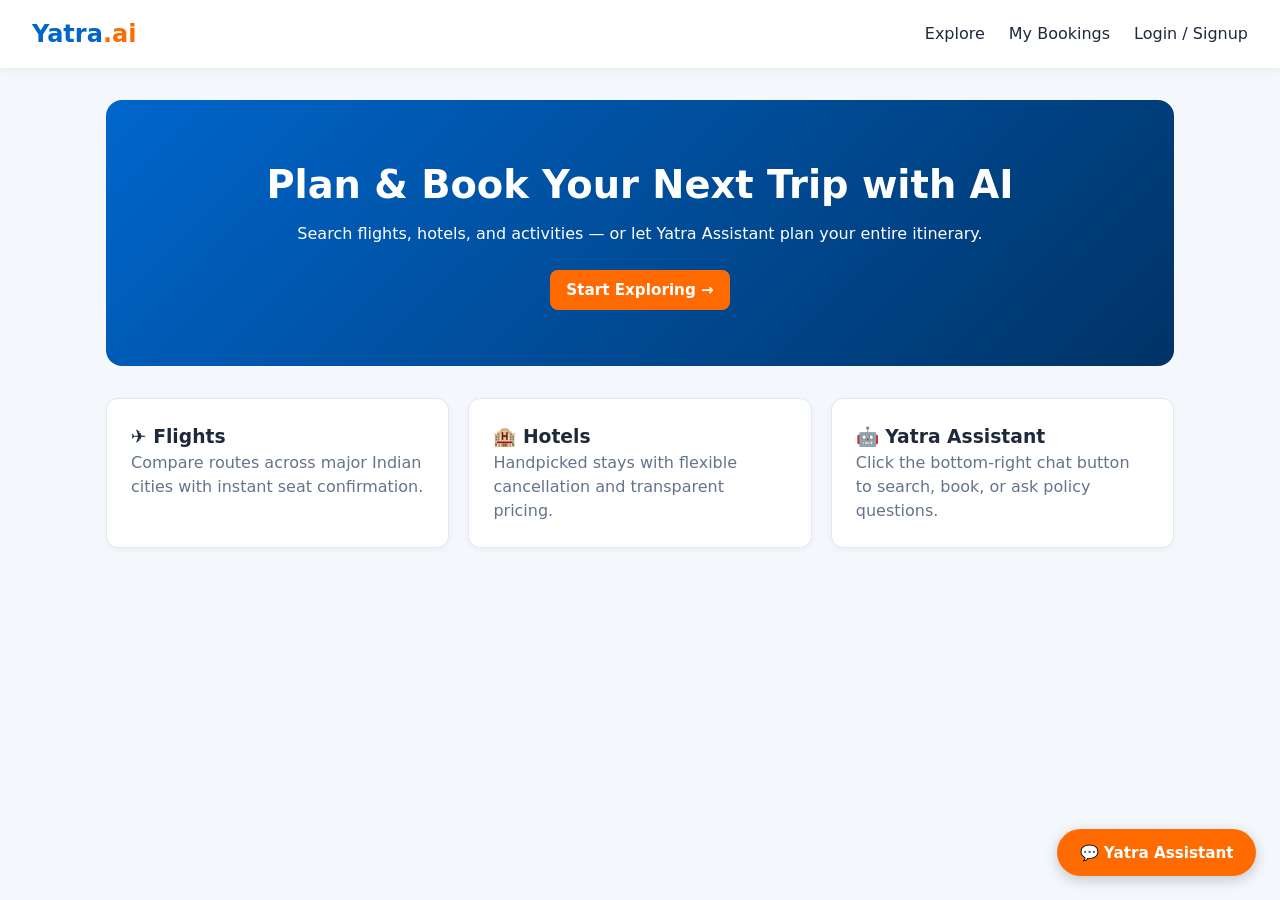
<file: frontend/index.html>
<!DOCTYPE html>
<html lang="en">
<head>
  <meta charset="UTF-8" />
  <title>Yatra - AI Travel Booking</title>
  <link rel="stylesheet" href="style.css" />
</head>
<body>
  <nav id="navbar"></nav>
  <div class="container">
    <div class="hero">
      <h1>Plan & Book Your Next Trip with AI</h1>
      <p>Search flights, hotels, and activities — or let Yatra Assistant plan your entire itinerary.</p>
      <br />
      <a href="search.html"><button class="btn-accent">Start Exploring →</button></a>
    </div>

    <div class="grid">
      <div class="card">
        <h3>✈️ Flights</h3>
        <p style="color:var(--muted)">Compare routes across major Indian cities with instant seat confirmation.</p>
      </div>
      <div class="card">
        <h3>🏨 Hotels</h3>
        <p style="color:var(--muted)">Handpicked stays with flexible cancellation and transparent pricing.</p>
      </div>
      <div class="card">
        <h3>🤖 Yatra Assistant</h3>
        <p style="color:var(--muted)">Click the bottom-right chat button to search, book, or ask policy questions.</p>
      </div>
    </div>
  </div>
  <script src="app.js"></script>
  <script src="chat.js"></script>
</body>
</html>
</file>
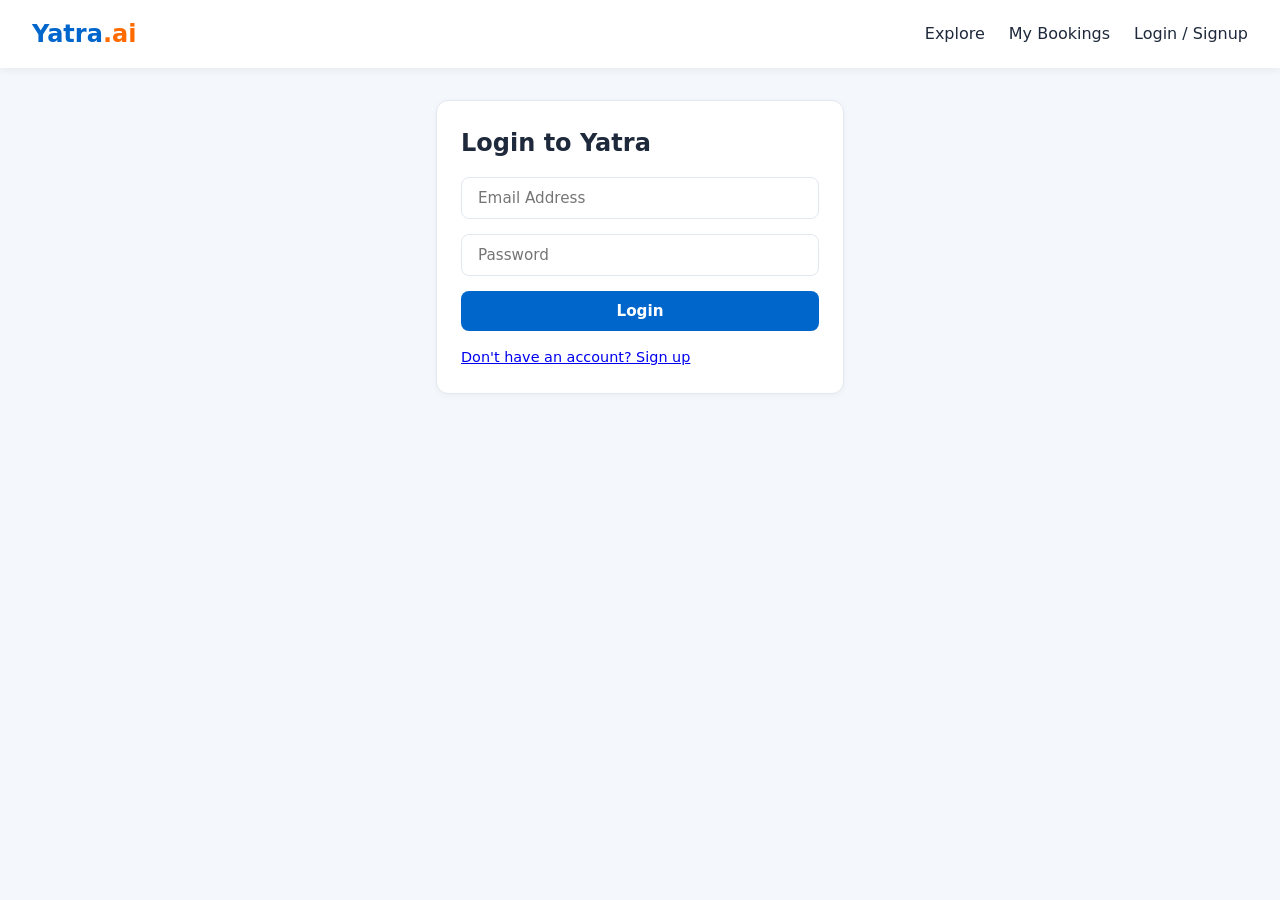
<file: frontend/bookings.html>
﻿<!DOCTYPE html>
<html lang="en">
<head>
  <meta charset="UTF-8" />
  <title>My Bookings - Yatra</title>
  <link rel="stylesheet" href="style.css" />
</head>
<body>
  <nav id="navbar"></nav>
  <div class="container">
    <h2 style="margin-bottom:1rem;">My Bookings</h2>
    <div id="bookings-list" class="grid"><p>Loading bookings...</p></div>
  </div>

  <script src="app.js"></script>
  <script src="chat.js"></script>
  <script>
    async function loadBookings() {
      if (!getToken()) {
        window.location.href = "login.html";
        return;
      }
      const list = document.getElementById("bookings-list");
      try {
        const bookings = await apiFetch("/bookings");
        if (!bookings || !bookings.length) {
          list.innerHTML = "<p>No bookings yet. <a href='search.html'>Go explore!</a></p>";
          return;
        }
        list.innerHTML = bookings.map(b => `
          <div class="card item-card">
            <div>
              <span class="badge ${b.status}">${b.status.toUpperCase()}</span>
              <h3 style="margin-top:0.5rem;">Booking #${b.id} (${b.item_title || b.item_type})</h3>
              <p style="color:var(--muted); font-size:0.9rem;">Date: ${b.travel_date} · Travellers: ${b.travellers}</p>
              <p class="price" style="margin-top:0.4rem;">₹${b.amount}</p>
            </div>
            <div style="display:flex; gap:0.5rem; flex-wrap:wrap;">
              ${b.status === "pending_payment" ? `<button class="btn-accent" onclick="payBooking(${b.id})">Pay Now</button>` : ""}
              ${b.status === "confirmed" ? `<button class="btn-outline" onclick="viewReceipt(${b.id})">Receipt</button>` : ""}
              ${b.status !== "cancelled" ? `<button class="btn-outline" onclick="editBooking(${b.id}, '${b.travel_date}', ${b.travellers})">Edit</button>` : ""}
              ${b.status !== "cancelled" ? `<button class="btn-danger" onclick="cancelBooking(${b.id})">Cancel</button>` : ""}
            </div>
          </div>
        `).join("");
      } catch (err) {
        list.innerHTML = `<p style="color:var(--danger)">Error: ${err.message}</p>`;
      }
    }

    async function editBooking(bookingId, currentDate, currentTravellers) {
      const newDate = prompt("Enter new travel date (YYYY-MM-DD):", currentDate);
      if (!newDate) return;
      const newTravellersStr = prompt("Enter number of travellers (1-10):", String(currentTravellers));
      if (!newTravellersStr) return;
      const newTravellers = parseInt(newTravellersStr, 10);
      try {
        await apiFetch(`/bookings/${bookingId}`, {
          method: "PATCH",
          body: JSON.stringify({ travel_date: newDate, travellers: newTravellers }),
        });
        alert("Booking updated!");
        loadBookings();
      } catch (err) {
        alert(`Update failed: ${err.message}`);
      }
    }

    async function payBooking(bookingId) {
      const card = prompt("Enter 16-digit card number (use 4111111111111111 for success):", "4111111111111111");
      if (!card) return;
      try {
        await apiFetch(`/bookings/${bookingId}/pay`, {
          method: "POST",
          body: JSON.stringify({ card_number: card }),
        });
        alert("Payment successful!");
        loadBookings();
      } catch (err) {
        alert(`Payment failed: ${err.message}`);
      }
    }

    async function cancelBooking(bookingId) {
      if (!confirm("Are you sure you want to cancel this booking?")) return;
      try {
        await apiFetch(`/bookings/${bookingId}/cancel`, { method: "POST" });
        alert("Booking cancelled!");
        loadBookings();
      } catch (err) {
        alert(`Cancel failed: ${err.message}`);
      }
    }

    async function viewReceipt(bookingId) {
      try {
        const res = await fetch(`${API_BASE}/bookings/${bookingId}/receipt`, {
          headers: { Authorization: `Bearer ${getToken()}` }
        });
        if (!res.ok) throw new Error("Failed to load receipt");
        const html = await res.text();
        const win = window.open("", "_blank");
        win.document.write(html);
        win.document.close();
      } catch (err) {
        alert(err.message);
      }
    }

    loadBookings();
  </script>
</body>
</html>
</file>
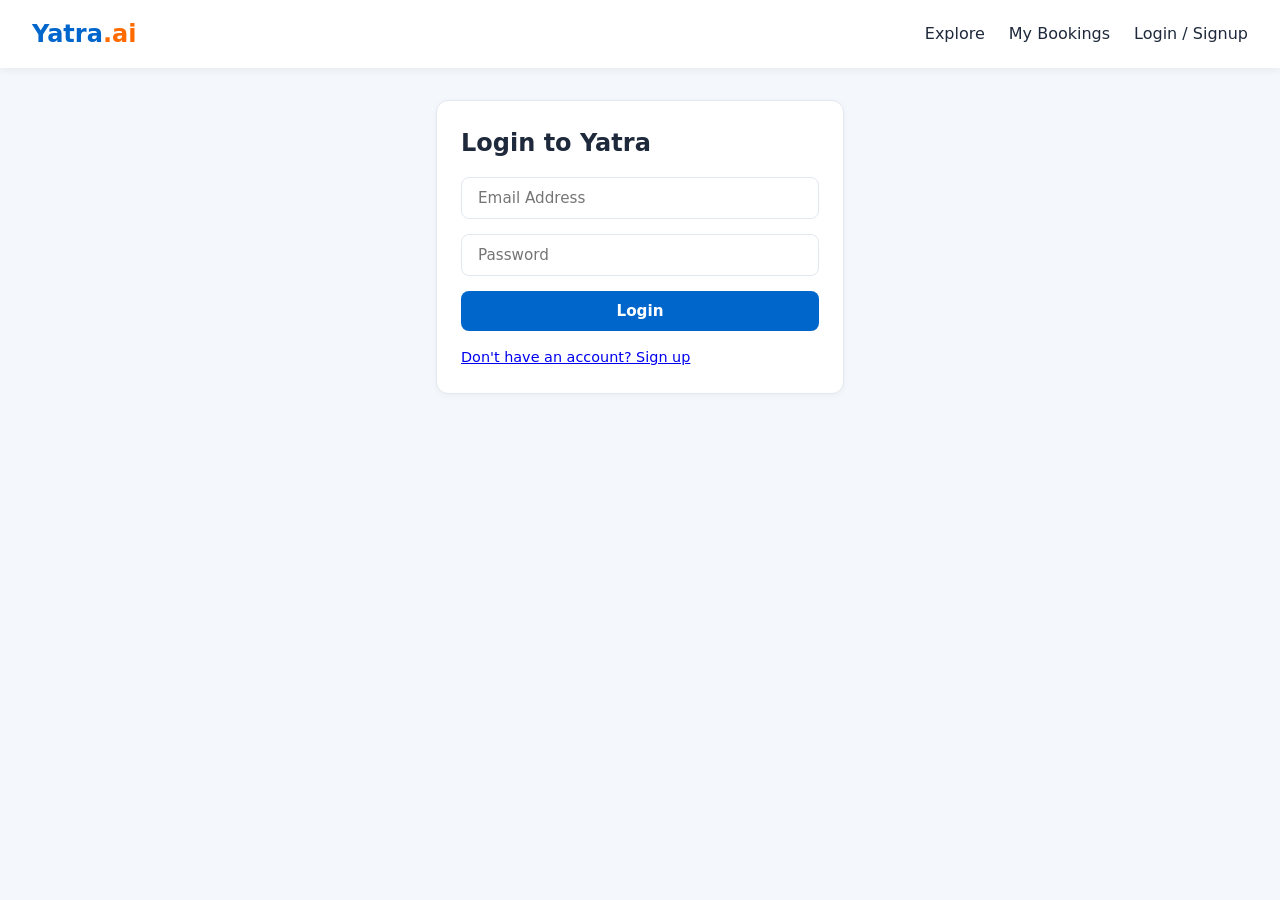
<file: frontend/login.html>
<!DOCTYPE html>
<html lang="en">
<head>
  <meta charset="UTF-8" />
  <title>Login - Yatra</title>
  <link rel="stylesheet" href="style.css" />
</head>
<body>
  <nav id="navbar"></nav>
  <div class="container" style="max-width:440px;">
    <div class="card">
      <h2 id="form-title" style="margin-bottom:1rem;">Login to Yatra</h2>
      <form id="auth-form" style="display:flex; flex-direction:column; gap:0.9rem;">
        <input type="text" id="name" placeholder="Full Name" style="display:none;" />
        <input type="email" id="email" placeholder="Email Address" required />
        <input type="password" id="password" placeholder="Password" required />
        <button type="submit" id="submit-btn">Login</button>
      </form>
      <p id="auth-msg" style="color:var(--danger); margin-top:0.8rem; font-size:0.9rem;"></p>
      <p style="margin-top:1rem; font-size:0.9rem;">
        <a href="#" id="toggle-mode">Don't have an account? Sign up</a>
      </p>
    </div>
  </div>

  <script src="app.js"></script>
  <script>
    let isSignup = false;
    const toggle = document.getElementById("toggle-mode");
    const nameInput = document.getElementById("name");
    const title = document.getElementById("form-title");
    const btn = document.getElementById("submit-btn");

    toggle.onclick = (e) => {
      e.preventDefault();
      isSignup = !isSignup;
      nameInput.style.display = isSignup ? "block" : "none";
      title.textContent = isSignup ? "Create Account" : "Login to Yatra";
      btn.textContent = isSignup ? "Sign Up" : "Login";
      toggle.textContent = isSignup ? "Already have an account? Login" : "Don't have an account? Sign up";
    };

    document.getElementById("auth-form").onsubmit = async (e) => {
      e.preventDefault();
      const email = document.getElementById("email").value;
      const password = document.getElementById("password").value;
      const name = nameInput.value;
      const msg = document.getElementById("auth-msg");
      msg.textContent = "";

      try {
        if (isSignup) {
          await apiFetch("/auth/signup", {
            method: "POST",
            body: JSON.stringify({ name, email, password }),
          });
        }
        const res = await apiFetch("/auth/login", {
          method: "POST",
          body: JSON.stringify({ email, password }),
        });
        setToken(res.access_token);
        window.location.href = "search.html";
      } catch (err) {
        msg.textContent = err.message;
      }
    };
  </script>
</body>
</html>
</file>
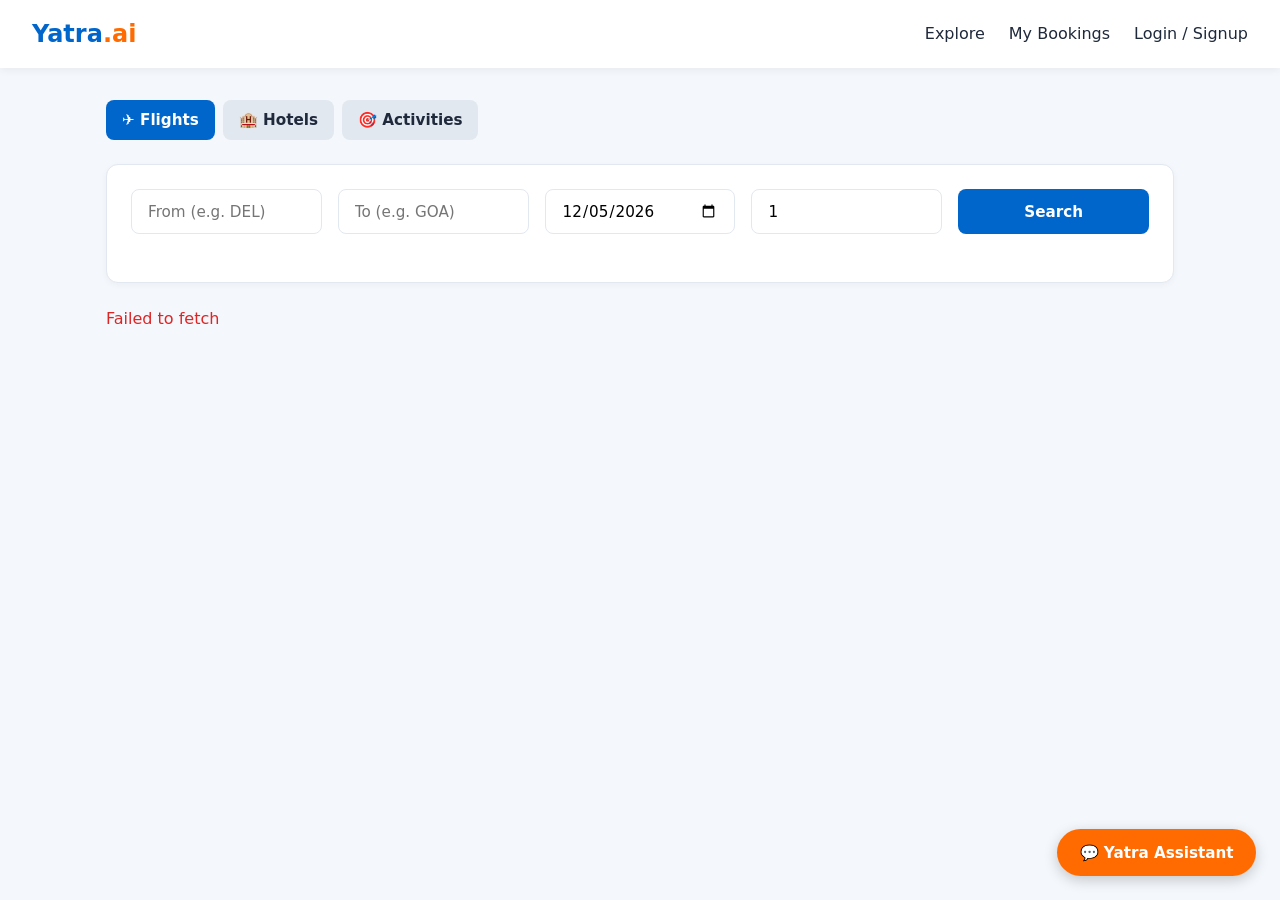
<file: frontend/search.html>
<!DOCTYPE html>
<html lang="en">
<head>
  <meta charset="UTF-8" />
  <title>Explore - Yatra</title>
  <link rel="stylesheet" href="style.css" />
</head>
<body>
  <nav id="navbar"></nav>
  <div class="container">
    <div class="tabs">
      <button class="tab-btn active" onclick="switchTab('flights', this)">✈️ Flights</button>
      <button class="tab-btn" onclick="switchTab('hotels', this)">🏨 Hotels</button>
      <button class="tab-btn" onclick="switchTab('activities', this)">🎯 Activities</button>
    </div>

    <div class="card" style="margin-bottom:1.5rem;">
      <form id="search-form" class="search-bar">
        <input type="text" id="q1" placeholder="From (e.g. DEL)" />
        <input type="text" id="q2" placeholder="To (e.g. GOA)" />
        <input type="date" id="travel-date" required />
        <input type="number" id="travellers" value="1" min="1" max="10" placeholder="Travellers" />
        <button type="submit">Search</button>
      </form>
    </div>

    <div id="results" class="grid"></div>
  </div>

  <script src="app.js"></script>
  <script src="chat.js"></script>
  <script>
    let currentType = "flights";
    document.getElementById("travel-date").valueAsDate = new Date();

    function switchTab(type, btn) {
      currentType = type;
      document.querySelectorAll(".tab-btn").forEach(b => b.classList.remove("active"));
      btn.classList.add("active");
      const q1 = document.getElementById("q1");
      const q2 = document.getElementById("q2");
      if (type === "flights") {
        q1.placeholder = "From (e.g. DEL)";
        q2.style.display = "block";
      } else {
        q1.placeholder = "City (e.g. Goa)";
        q2.style.display = "none";
      }
      loadItems();
    }

    async function loadItems() {
      const q1 = document.getElementById("q1").value.trim();
      const q2 = document.getElementById("q2").value.trim();
      const params = new URLSearchParams();
      if (currentType === "flights") {
        if (q1) params.append("origin", q1);
        if (q2) params.append("destination", q2);
      } else {
        if (q1) params.append("city", q1);
      }

      const container = document.getElementById("results");
      container.innerHTML = "<p>Loading...</p>";
      try {
        const items = await apiFetch(`/${currentType}?${params.toString()}`);
        if (!items.length) {
          container.innerHTML = "<p>No results found.</p>";
          return;
        }
        container.innerHTML = items.map(item => `
          <div class="card item-card">
            <div>
              <span class="badge">${currentType.toUpperCase()}</span>
              <h3 style="margin-top:0.5rem;">${item.title || item.name || `${item.origin} → ${item.destination}`}</h3>
              <p style="color:var(--muted); font-size:0.9rem;">
                ${item.airline || item.city || ""} · Available: ${item.seats_available ?? item.rooms_available ?? item.slots_available ?? "Yes"}
              </p>
            </div>
            <div style="display:flex; justify-content:space-between; align-items:center;">
              <span class="price">₹${item.price}</span>
              <button onclick="bookItem(${item.id})">Book Now</button>
            </div>
          </div>
        `).join("");
      } catch (err) {
        container.innerHTML = `<p style="color:var(--danger)">${err.message}</p>`;
      }
    }

    async function bookItem(itemId) {
      if (!getToken()) {
        alert("Please login first to book!");
        window.location.href = "login.html";
        return;
      }
      const date = document.getElementById("travel-date").value;
      const travellers = parseInt(document.getElementById("travellers").value, 10);
      try {
        await apiFetch("/bookings", {
          method: "POST",
          headers: { "Idempotency-Key": `${Date.now()}-${itemId}` },
          body: JSON.stringify({
            item_type: currentType.slice(0, -1),
            item_id: itemId,
            travel_date: date,
            travellers
          }),
        });
        alert("Booking created! Redirecting to My Bookings for payment...");
        window.location.href = "bookings.html";
      } catch (err) {
        alert(`Booking failed: ${err.message}`);
      }
    }

    document.getElementById("search-form").onsubmit = (e) => {
      e.preventDefault();
      loadItems();
    };
    loadItems();
  </script>
</body>
</html>
</file>
<file: frontend/style.css>
:root {
  --primary: #0066cc;
  --primary-dark: #004c99;
  --accent: #ff6b00;
  --bg: #f4f7fb;
  --card: #ffffff;
  --text: #1e293b;
  --muted: #64748b;
  --border: #e2e8f0;
  --danger: #dc2626;
  --success: #16a34a;
}

* { box-sizing: border-box; margin: 0; padding: 0; font-family: 'Segoe UI', system-ui, sans-serif; }
body { background: var(--bg); color: var(--text); line-height: 1.5; padding-bottom: 80px; }

nav {
  background: var(--card);
  padding: 1rem 2rem;
  display: flex;
  justify-content: space-between;
  align-items: center;
  box-shadow: 0 2px 8px rgba(0,0,0,0.06);
  position: sticky;
  top: 0;
  z-index: 100;
}
.logo { font-size: 1.5rem; font-weight: 800; color: var(--primary); text-decoration: none; }
.logo span { color: var(--accent); }
.nav-links { display: flex; gap: 1.5rem; align-items: center; }
.nav-links a { text-decoration: none; color: var(--text); font-weight: 500; }
.nav-links a:hover { color: var(--primary); }

.container { max-width: 1100px; margin: 2rem auto; padding: 0 1rem; }
.hero {
  background: linear-gradient(135deg, var(--primary), #003366);
  color: white;
  padding: 3.5rem 2rem;
  border-radius: 16px;
  text-align: center;
  margin-bottom: 2rem;
}
.hero h1 { font-size: 2.4rem; margin-bottom: 0.5rem; }

.card {
  background: var(--card);
  padding: 1.5rem;
  border-radius: 12px;
  border: 1px solid var(--border);
  box-shadow: 0 2px 6px rgba(0,0,0,0.04);
}
.search-bar { display: grid; grid-template-columns: repeat(auto-fit, minmax(160px, 1fr)); gap: 1rem; margin-bottom: 1.5rem; }
input, select, button {
  padding: 0.7rem 1rem;
  border-radius: 8px;
  border: 1px solid var(--border);
  font-size: 0.95rem;
}
button {
  background: var(--primary);
  color: white;
  border: none;
  font-weight: 600;
  cursor: pointer;
  transition: 0.2s;
}
button:hover { background: var(--primary-dark); }
button.btn-accent { background: var(--accent); }
button.btn-danger { background: var(--danger); }
button.btn-outline { background: transparent; border: 1px solid var(--primary); color: var(--primary); }

.tabs { display: flex; gap: 0.5rem; margin-bottom: 1.5rem; }
.tab-btn { background: #e2e8f0; color: var(--text); }
.tab-btn.active { background: var(--primary); color: white; }

.grid { display: grid; grid-template-columns: repeat(auto-fill, minmax(300px, 1fr)); gap: 1.2rem; }
.item-card { display: flex; flex-direction: column; justify-content: space-between; gap: 0.8rem; }
.badge {
  display: inline-block;
  padding: 0.2rem 0.6rem;
  border-radius: 999px;
  font-size: 0.75rem;
  font-weight: 600;
  background: #e0f2fe;
  color: var(--primary);
}
.badge.confirmed { background: #dcfce7; color: var(--success); }
.badge.cancelled { background: #fee2e2; color: var(--danger); }
.price { font-size: 1.3rem; font-weight: 700; color: var(--primary); }

#chat-toggle {
  position: fixed;
  bottom: 24px;
  right: 24px;
  border-radius: 50px;
  padding: 0.9rem 1.4rem;
  background: var(--accent);
  box-shadow: 0 4px 14px rgba(0,0,0,0.2);
  z-index: 1000;
}
#chat-window {
  position: fixed;
  bottom: 85px;
  right: 24px;
  width: 360px;
  max-width: 92vw;
  height: 480px;
  background: var(--card);
  border-radius: 14px;
  box-shadow: 0 8px 30px rgba(0,0,0,0.18);
  display: none;
  flex-direction: column;
  overflow: hidden;
  border: 1px solid var(--border);
  z-index: 1000;
}
#chat-header {
  background: var(--primary);
  color: white;
  padding: 0.9rem 1rem;
  font-weight: 600;
  display: flex;
  justify-content: space-between;
}
#chat-messages {
  flex: 1;
  padding: 1rem;
  overflow-y: auto;
  display: flex;
  flex-direction: column;
  gap: 0.7rem;
  background: #f8fafc;
}
.msg { padding: 0.65rem 0.9rem; border-radius: 10px; max-width: 82%; font-size: 0.9rem; white-space: pre-wrap; }
.msg.user { background: var(--primary); color: white; align-self: flex-end; }
.msg.bot { background: white; border: 1px solid var(--border); align-self: flex-start; }
.confirm-box { background: #fff7ed; border: 1px solid var(--accent); padding: 0.7rem; border-radius: 8px; margin-top: 0.4rem; }
#chat-form { display: flex; border-top: 1px solid var(--border); padding: 0.5rem; gap: 0.4rem; }
#chat-form input { flex: 1; border: none; outline: none; }
</file>
